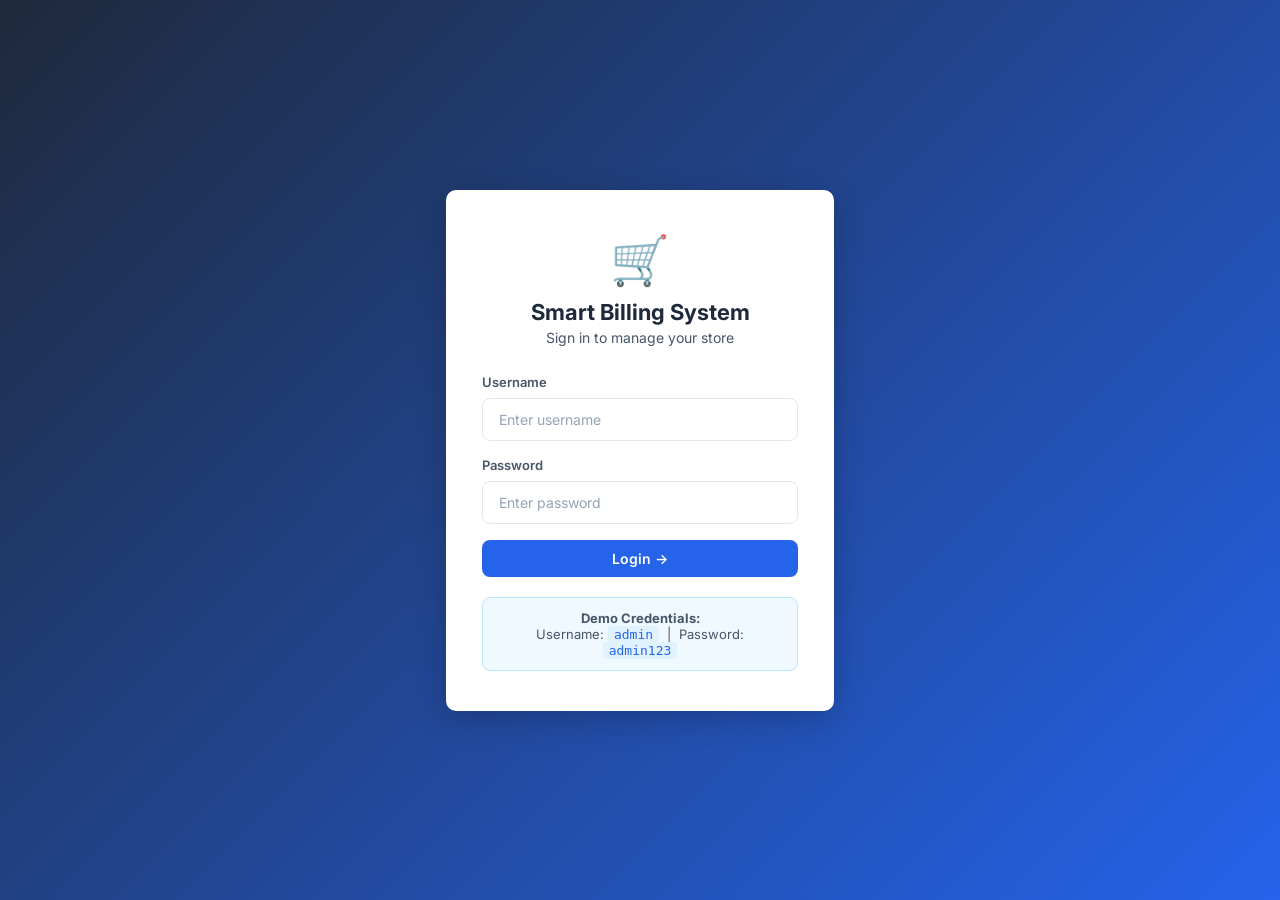
<file: index.html>
<!DOCTYPE html>
<html lang="en">
<head>
  <meta charset="UTF-8" />
  <meta name="viewport" content="width=device-width, initial-scale=1.0"/>
  <title>Smart Billing System – Login</title>
  <link rel="stylesheet" href="style.css" />
</head>
<body class="login-body">

  <!-- ===== LOGIN PAGE ===== -->
  <div class="login-container">

    <div class="login-card">

      <!-- Logo / Title -->
      <div class="login-header">
        <div class="logo-icon">🛒</div>
        <h1>Smart Billing System</h1>
        <p>Sign in to manage your store</p>
      </div>

      <!-- Login Form -->
      <form id="loginForm" onsubmit="handleLogin(event)">

        <div class="form-group">
          <label for="username">Username</label>
          <input
            type="text"
            id="username"
            placeholder="Enter username"
            required
          />
        </div>

        <div class="form-group">
          <label for="password">Password</label>
          <input
            type="password"
            id="password"
            placeholder="Enter password"
            required
          />
        </div>

        <!-- Error message area -->
        <p id="loginError" class="error-msg" style="display:none;">
          ❌ Invalid username or password. Try: admin / admin123
        </p>

        <button type="submit" class="btn btn-primary btn-full">
          Login →
        </button>

      </form>

      <!-- Demo credentials hint -->
      <div class="demo-hint">
        <strong>Demo Credentials:</strong><br/>
        Username: <code>admin</code> &nbsp;|&nbsp; Password: <code>admin123</code>
      </div>

    </div><!-- end login-card -->

  </div><!-- end login-container -->

  <script src="script.js"></script>
</body>
</html>
</file>
<file: style.css>
/* ============================================================
   Smart Billing System – style.css
   Clean, professional layout for a college presentation.
   Beginner-friendly, well-commented, no complex frameworks.
   ============================================================ */


@import url('https://fonts.googleapis.com/css2?family=Inter:wght@400;500;600;700&display=swap');


:root {
  --primary:    #2563eb;   
  --primary-dk: #1d4ed8;   
  --success:    #16a34a;   
  --warning:    #d97706;   
  --danger:     #dc2626;   
  --purple:     #7c3aed;   

  --bg:         #f1f5f9;   
  --sidebar-bg: #1e293b;   
  --sidebar-txt:#cbd5e1;   
  --card-bg:    #ffffff;   
  --border:     #e2e8f0;   

  --text-dark:  #1e293b;   
  --text-mid:   #475569;   
  --text-light: #94a3b8;   

  --radius:     10px;      
  --shadow:     0 4px 20px rgba(0,0,0,0.04);
}


* {
  margin: 0;
  padding: 0;
  box-sizing: border-box;
}

body {
  font-family: 'Inter', sans-serif;
  background: var(--bg);
  color: var(--text-dark);
  font-size: 15px;
}

a {
  text-decoration: none;
  color: inherit;
}

/* ============================================================
   LOGIN PAGE
   ============================================================ */


.login-body {
  min-height: 100vh;
  display: flex;
  align-items: center;
  justify-content: center;
  background: linear-gradient(135deg, #1e293b 0%, #2563eb 100%);
}


.login-container {
  width: 100%;
  max-width: 420px;
  padding: 16px;
}

.login-card {
  background: var(--card-bg);
  border-radius: var(--radius);
  padding: 40px 36px;
  box-shadow: 0 8px 32px rgba(0,0,0,0.2);
}


.login-header {
  text-align: center;
  margin-bottom: 28px;
}

.logo-icon {
  font-size: 48px;
  margin-bottom: 10px;
}

.login-header h1 {
  font-size: 22px;
  font-weight: 700;
  color: var(--text-dark);
  margin-bottom: 4px;
}

.login-header p {
  color: var(--text-mid);
  font-size: 14px;
}


.demo-hint {
  margin-top: 20px;
  background: #f0f9ff;
  border: 1px solid #bae6fd;
  border-radius: 8px;
  padding: 12px 16px;
  font-size: 13px;
  color: var(--text-mid);
  text-align: center;
}

.demo-hint code {
  background: #e0f2fe;
  padding: 1px 6px;
  border-radius: 4px;
  font-size: 13px;
  color: var(--primary);
}


.error-msg {
  color: var(--danger);
  font-size: 13px;
  margin-bottom: 12px;
  padding: 10px 12px;
  background: #fef2f2;
  border-radius: 6px;
  border: 1px solid #fecaca;
}

/* ============================================================
   LAYOUT: Sidebar + Main
   ============================================================ */


.layout {
  display: flex;
  min-height: 100vh;
}

/* ============================================================
   SIDEBAR
   ============================================================ */
.sidebar {
  width: 220px;
  min-height: 100vh;
  background: var(--sidebar-bg);
  display: flex;
  flex-direction: column;
  justify-content: space-between;
  padding: 20px 0;
  position: fixed;
  top: 0;
  left: 0;
  bottom: 0;
  z-index: 100;
}


.sidebar-brand {
  display: flex;
  align-items: center;
  gap: 10px;
  padding: 0 20px 24px;
  border-bottom: 1px solid #334155;
}

.brand-icon {
  font-size: 24px;
}

.brand-name {
  font-size: 18px;
  font-weight: 700;
  color: #fff;
  letter-spacing: 0.5px;
}


.sidebar-nav {
  flex: 1;
  padding: 16px 0;
  display: flex;
  flex-direction: column;
  gap: 4px;
}

.nav-link {
  display: block;
  padding: 11px 20px;
  color: var(--sidebar-txt);
  font-size: 14px;
  font-weight: 500;
  border-radius: 6px;
  margin: 0 8px;
  transition: all 0.2s ease;
}

.nav-link:hover {
  background: #334155;
  color: #fff;
  transform: translateX(4px);
}


.nav-link.active {
  background: var(--primary);
  color: #fff;
}


.sidebar .logout-btn {
  margin: 8px 12px 0;
  width: calc(100% - 24px);
}

/* ============================================================
   MAIN CONTENT AREA
   ============================================================ */

.main-content {
  margin-left: 220px;   
  flex: 1;
  padding: 24px 28px;
  min-height: 100vh;
}


.topbar {
  display: flex;
  justify-content: space-between;
  align-items: flex-start;
  margin-bottom: 28px;
  flex-wrap: wrap;
  gap: 12px;
}

.topbar h2 {
  font-size: 22px;
  font-weight: 700;
  color: var(--text-dark);
}

.topbar p {
  color: var(--text-mid);
  font-size: 14px;
  margin-top: 2px;
}

.topbar-right {
  display: flex;
  align-items: center;
  gap: 12px;
  flex-wrap: wrap;
}

.shop-badge {
  background: var(--card-bg);
  border: 1px solid var(--border);
  border-radius: 20px;
  padding: 6px 14px;
  font-size: 14px;
  font-weight: 600;
  color: var(--primary);
}

.date-badge {
  background: var(--card-bg);
  border: 1px solid var(--border);
  border-radius: 20px;
  padding: 6px 14px;
  font-size: 13px;
  color: var(--text-mid);
}


.section-title {
  font-size: 15px;
  font-weight: 600;
  color: var(--text-mid);
  margin-bottom: 12px;
  text-transform: uppercase;
  letter-spacing: 0.5px;
}

/* ============================================================
   STAT CARDS (Dashboard)
   ============================================================ */

.stats-grid {
  display: grid;
  grid-template-columns: repeat(auto-fit, minmax(200px, 1fr));
  gap: 16px;
  margin-bottom: 28px;
}

.stat-card {
  background: var(--card-bg);
  border-radius: var(--radius);
  padding: 24px;
  display: flex;
  align-items: center;
  gap: 16px;
  box-shadow: var(--shadow);
  border-left: 4px solid transparent;
  transition: transform 0.2s ease, box-shadow 0.2s ease;
}

.stat-card:hover {
  transform: translateY(-4px);
  box-shadow: 0 8px 24px rgba(0, 0, 0, 0.08);
}


.stat-card.blue   { border-left-color: var(--primary); }
.stat-card.green  { border-left-color: var(--success); }
.stat-card.orange { border-left-color: var(--warning); }
.stat-card.purple { border-left-color: var(--purple); }

.stat-icon {
  font-size: 32px;
}

.stat-info h3 {
  font-size: 24px;
  font-weight: 700;
}

.stat-info p {
  font-size: 13px;
  color: var(--text-mid);
  margin-top: 2px;
}

/* ============================================================
   QUICK ACTION CARDS (Dashboard)
   ============================================================ */

.quick-actions {
  display: grid;
  grid-template-columns: repeat(auto-fit, minmax(140px, 1fr));
  gap: 14px;
  margin-bottom: 28px;
}

.quick-card {
  background: var(--card-bg);
  border-radius: var(--radius);
  padding: 24px 20px;
  display: flex;
  flex-direction: column;
  align-items: center;
  gap: 12px;
  box-shadow: var(--shadow);
  border: 2px solid transparent;
  font-size: 14px;
  font-weight: 600;
  color: var(--text-dark);
  cursor: pointer;
  transition: all 0.2s ease;
}

.quick-card:hover {
  border-color: var(--primary);
  transform: translateY(-4px);
  box-shadow: 0 8px 24px rgba(37, 99, 235, 0.1);
  color: var(--primary);
}

.quick-icon {
  font-size: 32px;
}

/* ============================================================
   CARDS (Generic white boxes)
   ============================================================ */

.card {
  background: var(--card-bg);
  border-radius: var(--radius);
  padding: 28px;
  box-shadow: var(--shadow);
}

.form-card h3 {
  font-size: 16px;
  font-weight: 600;
  margin-bottom: 18px;
  color: var(--text-dark);
}

/* ============================================================
   FORMS
   ============================================================ */

.form-group {
  display: flex;
  flex-direction: column;
  gap: 8px;
  margin-bottom: 16px;
}

.form-group label {
  font-size: 13px;
  font-weight: 600;
  color: var(--text-mid);
}


.form-row {
  display: grid;
  grid-template-columns: repeat(auto-fit, minmax(180px, 1fr));
  gap: 16px;
}


input[type="text"],
input[type="password"],
input[type="number"],
input[type="email"] {
  padding: 12px 16px;
  border: 1px solid var(--border);
  border-radius: 8px;
  font-size: 14px;
  font-family: 'Inter', sans-serif;
  color: var(--text-dark);
  background: #fff;
  transition: all 0.2s ease;
  width: 100%;
}

input:focus {
  outline: none;
  border-color: var(--primary);
  box-shadow: 0 0 0 3px rgba(37, 99, 235, 0.15);
}

input::placeholder {
  color: var(--text-light);
}


.form-actions {
  display: flex;
  gap: 10px;
  margin-top: 4px;
  flex-wrap: wrap;
}

/* ============================================================
   BUTTONS
   ============================================================ */

.btn {
  padding: 10px 20px;
  border: none;
  border-radius: 8px;
  font-size: 14px;
  font-weight: 600;
  cursor: pointer;
  font-family: 'Inter', sans-serif;
  transition: all 0.2s ease;
}

.btn:hover {
  transform: translateY(-2px);
  box-shadow: 0 4px 12px rgba(0, 0, 0, 0.08);
}

.btn:active {
  transform: translateY(0) scale(0.98);
  box-shadow: none;
}


.btn-primary {
  background: var(--primary);
  color: #fff;
}

.btn-primary:hover {
  background: var(--primary-dk);
  box-shadow: 0 4px 12px rgba(37, 99, 235, 0.25);
}


.btn-secondary {
  background: #e2e8f0;
  color: var(--text-dark);
}

.btn-secondary:hover {
  background: #cbd5e1;
  box-shadow: 0 4px 12px rgba(0, 0, 0, 0.08);
}


.btn-danger {
  background: var(--danger);
  color: #fff;
}

.btn-danger:hover {
  background: #b91c1c;
  box-shadow: 0 4px 12px rgba(220, 38, 38, 0.25);
}


.btn-warning {
  background: var(--warning);
  color: #fff;
}

.btn-warning:hover {
  background: #b45309;
  box-shadow: 0 4px 12px rgba(217, 119, 6, 0.25);
}


.btn-full {
  width: 100%;
  text-align: center;
}


.btn-sm {
  padding: 6px 12px;
  font-size: 12px;
  border-radius: 6px;
}

/* ============================================================
   DATA TABLE
   ============================================================ */

.table-wrapper {
  background: var(--card-bg);
  border-radius: var(--radius);
  box-shadow: var(--shadow);
  overflow: hidden;
  margin-bottom: 28px;
}

.data-table {
  width: 100%;
  border-collapse: collapse;
}

.data-table th {
  background: #f8fafc;
  font-size: 12px;
  font-weight: 700;
  text-transform: uppercase;
  letter-spacing: 0.5px;
  color: var(--text-mid);
  padding: 14px 20px;
  text-align: left;
  border-bottom: 2px solid var(--border);
}

.data-table td {
  padding: 14px 20px;
  font-size: 14px;
  border-bottom: 1px solid var(--border);
  vertical-align: middle;
}

.data-table tr:last-child td {
  border-bottom: none;
}

.data-table tbody tr {
  transition: background 0.2s ease;
}

.data-table tbody tr:hover {
  background: var(--bg);
}


.empty-row {
  text-align: center;
  color: var(--text-light);
  font-style: italic;
  padding: 40px !important;
  opacity: 0.8;
}

/* ============================================================
   BILLING PAGE LAYOUT
   ============================================================ */


.billing-layout {
  display: grid;
  grid-template-columns: 1fr 360px;
  gap: 20px;
  align-items: start;
}

.billing-left,
.billing-right {
  background: var(--card-bg);
  border-radius: var(--radius);
  padding: 20px;
  box-shadow: var(--shadow);
}


.search-input {
  width: 100%;
  padding: 10px 14px;
  border: 1.5px solid var(--border);
  border-radius: 8px;
  font-size: 14px;
  font-family: 'Inter', sans-serif;
  margin-bottom: 14px;
  color: var(--text-dark);
}

.search-input:focus {
  outline: none;
  border-color: var(--primary);
}


.product-grid {
  display: grid;
  grid-template-columns: repeat(auto-fill, minmax(130px, 1fr));
  gap: 12px;
  max-height: 400px;
  overflow-y: auto;
  padding-right: 4px;
}


.product-card {
  background: #f8fafc;
  border: 2px solid var(--border);
  border-radius: 10px;
  padding: 14px 10px;
  text-align: center;
  cursor: pointer;
  transition: border-color 0.2s, transform 0.2s;
}

.product-card:hover {
  border-color: var(--primary);
  transform: translateY(-2px);
}

.product-card .p-emoji {
  font-size: 28px;
  display: block;
  margin-bottom: 6px;
}

.product-card .p-name {
  font-size: 13px;
  font-weight: 600;
  color: var(--text-dark);
}

.product-card .p-price {
  font-size: 12px;
  color: var(--primary);
  margin-top: 3px;
  font-weight: 600;
}

/* ============================================================
   CART (right side of billing page)
   ============================================================ */


.cart-items {
  min-height: 120px;
  max-height: 340px;
  overflow-y: auto;
  margin-bottom: 16px;
  border: 1px solid var(--border);
  border-radius: 8px;
  padding: 8px;
}

.empty-cart-msg {
  text-align: center;
  color: var(--text-light);
  font-size: 14px;
  padding: 32px 0;
  opacity: 0.8;
  font-style: italic;
}


.cart-item {
  display: flex;
  align-items: center;
  justify-content: space-between;
  padding: 8px 6px;
  border-bottom: 1px solid var(--border);
  gap: 8px;
}

.cart-item:last-child {
  border-bottom: none;
}

.cart-item-name {
  font-size: 13px;
  font-weight: 600;
  flex: 1;
  color: var(--text-dark);
}

.cart-item-price {
  font-size: 12px;
  color: var(--text-mid);
}


.qty-controls {
  display: flex;
  align-items: center;
  gap: 6px;
}

.qty-btn {
  width: 26px;
  height: 26px;
  border: 1.5px solid var(--border);
  border-radius: 6px;
  background: #fff;
  cursor: pointer;
  font-size: 16px;
  line-height: 1;
  display: flex;
  align-items: center;
  justify-content: center;
  transition: background 0.15s;
}

.qty-btn:hover {
  background: #e2e8f0;
}

.qty-num {
  font-size: 14px;
  font-weight: 600;
  min-width: 20px;
  text-align: center;
}

.remove-btn {
  background: none;
  border: none;
  cursor: pointer;
  color: var(--danger);
  font-size: 16px;
  padding: 2px 4px;
  border-radius: 4px;
  transition: background 0.15s;
}

.remove-btn:hover {
  background: #fef2f2;
}


.bill-summary {
  background: #f8fafc;
  border-radius: 8px;
  padding: 14px;
  margin-bottom: 14px;
}

.summary-row {
  display: flex;
  justify-content: space-between;
  font-size: 14px;
  padding: 5px 0;
  color: var(--text-mid);
}

.total-row {
  font-size: 16px;
  font-weight: 700;
  color: var(--text-dark);
  border-top: 1px solid var(--border);
  padding-top: 10px;
  margin-top: 6px;
}


.bill-actions {
  display: flex;
  gap: 10px;
}

/* ============================================================
   BILL PRINT MODAL
   ============================================================ */


.modal-overlay {
  position: fixed;
  top: 0; left: 0; right: 0; bottom: 0;
  background: rgba(0,0,0,0.5);
  display: flex;
  align-items: center;
  justify-content: center;
  z-index: 999;
}


.modal-box {
  background: #fff;
  border-radius: var(--radius);
  padding: 30px;
  width: 440px;
  max-height: 85vh;
  overflow-y: auto;
  box-shadow: 0 12px 40px rgba(0,0,0,0.2);
}


.bill-header {
  text-align: center;
  margin-bottom: 14px;
}

.bill-header h2 {
  font-size: 20px;
  font-weight: 700;
}

.bill-header p {
  color: var(--text-mid);
  font-size: 13px;
}


.bill-meta {
  display: flex;
  flex-direction: column;
  gap: 4px;
  margin-bottom: 14px;
  font-size: 13px;
  color: var(--text-mid);
}


.bill-table {
  width: 100%;
  border-collapse: collapse;
  margin-bottom: 14px;
  font-size: 13px;
}

.bill-table th {
  text-align: left;
  padding: 7px 6px;
  border-bottom: 1px solid #ddd;
  color: var(--text-mid);
  font-size: 11px;
  text-transform: uppercase;
}

.bill-table td {
  padding: 7px 6px;
  border-bottom: 1px dashed #eee;
}


.bill-totals {
  border-top: 1px solid #ddd;
  padding-top: 10px;
}

.bill-total-row {
  display: flex;
  justify-content: space-between;
  font-size: 14px;
  padding: 4px 0;
  color: var(--text-mid);
}

.bill-grand-total {
  font-size: 17px;
  font-weight: 700;
  color: var(--text-dark);
  border-top: 1px solid #ddd;
  padding-top: 8px;
  margin-top: 4px;
}

.bill-footer {
  text-align: center;
  color: var(--text-light);
  font-size: 13px;
  margin-top: 16px;
  padding-top: 12px;
  border-top: 1px dashed #ddd;
}

.modal-actions {
  display: flex;
  gap: 10px;
  margin-top: 20px;
}

/* ============================================================
   SETTINGS PAGE – DANGER ZONE
   ============================================================ */

.danger-zone {
  border: 1.5px solid #fecaca;
}

.danger-zone h3 {
  color: var(--danger);
}

.danger-buttons {
  display: flex;
  gap: 12px;
  flex-wrap: wrap;
}

/* ============================================================
   TOAST NOTIFICATION
   ============================================================ */


.toast {
  position: fixed;
  bottom: 30px;
  right: 30px;
  background: #1e293b;
  color: #fff;
  padding: 13px 20px;
  border-radius: 8px;
  font-size: 14px;
  font-weight: 500;
  box-shadow: 0 4px 20px rgba(0,0,0,0.15);
  z-index: 9999;
  animation: slideInToast 0.3s ease;
}

@keyframes slideInToast {
  from { transform: translateY(20px); opacity: 0; }
  to   { transform: translateY(0);    opacity: 1; }
}

/* ============================================================
   PRINT STYLES (only the bill area is printed)
   ============================================================ */

@media print {
  body * { visibility: hidden; }
  #billPrintArea, #billPrintArea * { visibility: visible; }
  #billPrintArea {
    position: fixed;
    top: 0;
    left: 0;
    width: 100%;
  }
}

/* ============================================================
   RESPONSIVE (for smaller screens / tablets)
   ============================================================ */

@media (max-width: 900px) {

  .billing-layout {
    grid-template-columns: 1fr;
  }

  .sidebar {
    width: 60px;
  }

  .brand-name,
  .nav-link span,
  .logout-btn {
    display: none;
  }

  .main-content {
    margin-left: 60px;
    padding: 20px;
  }
}

@media (max-width: 600px) {
  .stats-grid {
    grid-template-columns: 1fr 1fr;
    gap: 12px;
  }

  .topbar {
    flex-direction: column;
    align-items: flex-start;
    gap: 16px;
  }

  .main-content {
    padding: 16px;
  }
}
</file>
